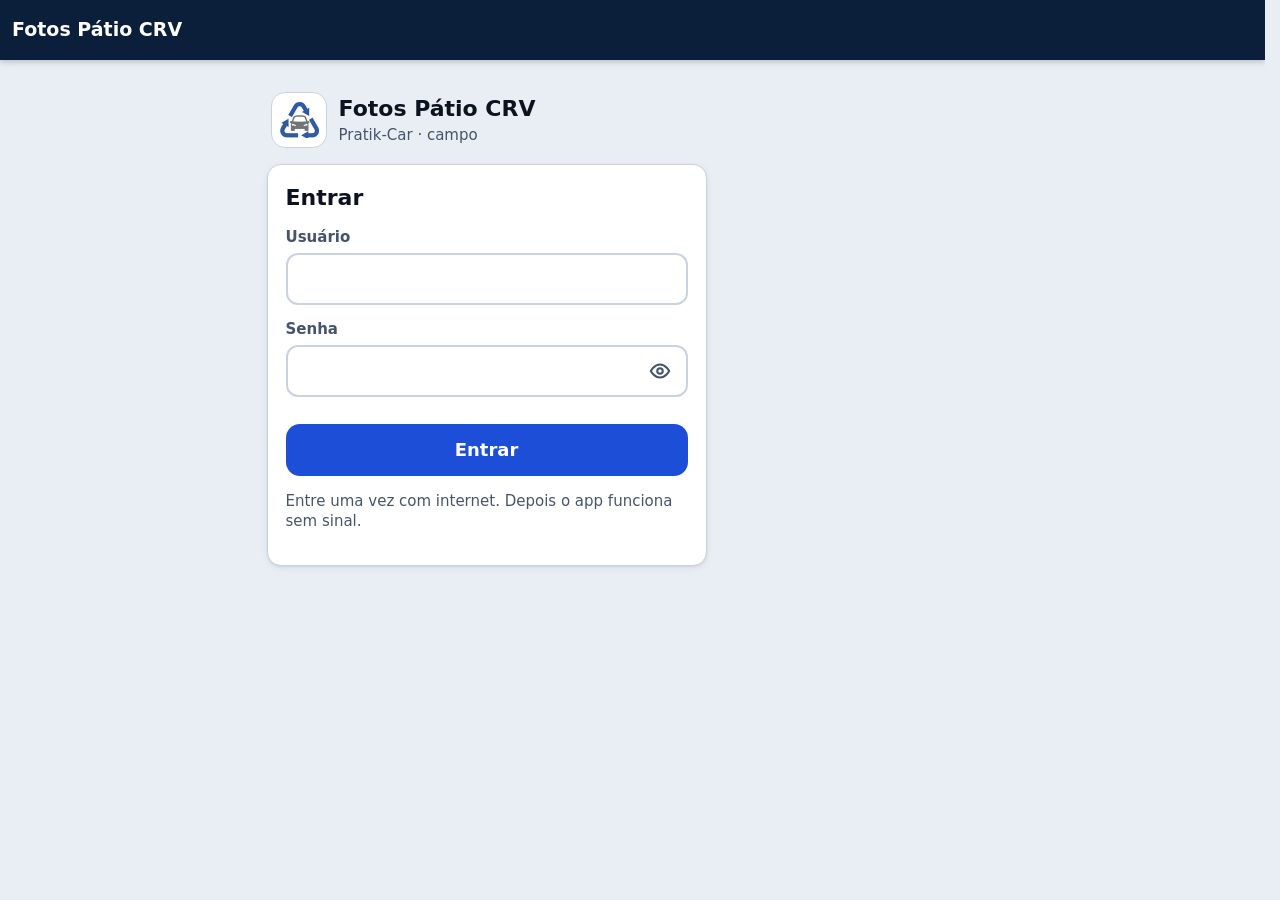
<file: index.html>
<!DOCTYPE html>
<html lang="pt-BR">
<head>
<meta charset="utf-8">
<meta name="viewport" content="width=device-width, initial-scale=1, viewport-fit=cover">
<meta http-equiv="Content-Security-Policy" content="default-src 'self'; script-src 'self'; style-src 'self'; img-src 'self' blob: data:; media-src 'self' blob:; connect-src 'self' https://script.google.com https://script.googleusercontent.com; worker-src 'self'; manifest-src 'self'; base-uri 'none'; form-action 'none'">
<meta name="referrer" content="no-referrer">
<meta name="theme-color" content="#0b1f3a">
<meta name="versao" content="1.1.9">
<title>Fotos Pátio CRV</title>
<link rel="manifest" href="manifest.webmanifest">
<link rel="icon" href="favicon.png">
<link rel="apple-touch-icon" href="apple-touch-icon.png">
<link rel="stylesheet" href="style.css">
</head>
<body>
<header class="topo">
  <button class="voltar oculto" id="btnVoltar" aria-label="Voltar" data-ic="voltar" data-icc="g"></button>
  <h1 id="titulo">Fotos Pátio CRV</h1>
  <button class="icone-btn" id="btnMenu" aria-label="Menu" data-ic="menu" data-icc="g"></button>
  <button class="faixa-sync oculto" id="seloPend" aria-live="polite"></button>
</header>

<main>
  <!-- LOGIN -->
  <section id="telaLogin" class="oculto">
    <div class="marca-login"><img class="marca-logo" src="logo-simbolo.png" alt="Pratik-Car" width="56" height="56"><div><b>Fotos Pátio CRV</b><span>Pratik-Car · campo</span></div></div>
    <div class="cartao login">
      <h2>Entrar</h2>
      <label for="loginUsuario">Usuário</label>
      <input type="text" id="loginUsuario" autocomplete="username" autocapitalize="none">
      <label for="loginSenha">Senha</label>
      <div class="campo-senha"><input type="password" id="loginSenha" autocomplete="current-password"><button type="button" class="ver-senha" id="btnVerSenha" aria-label="Mostrar senha" data-ic="olho"></button></div>
      <div class="erro" id="loginErro"></div>
      <button class="btn" id="btnEntrar">Entrar</button>
      <p class="suave">Entre uma vez com internet. Depois o app funciona sem sinal.</p>
    </div>
  </section>

  <div class="area-campo" id="areaCampo">
  <!-- PÁTIOS -->
  <section id="telaPatios" class="oculto">
    <div class="titulo-secao">Pátios ativos</div>
    <div class="grade" id="listaPatios"></div>
    <div class="linha-atualizado"><p class="suave" id="atualizadoEm"></p><button class="btn pequeno cinza" id="btnAtualizarListas" data-ic="atualizar">Atualizar</button></div>
  </section>

  <!-- CATEGORIAS -->
  <section id="telaCategorias" class="oculto">
    <div id="faixaCat"></div>
    <div class="titulo-secao">O que vai fotografar?</div>
    <div class="grade" id="listaCategorias"></div>
  </section>

  <!-- LISTA DE NROS -->
  <section id="telaLista" class="oculto">
    <div class="busca">
      <div class="campo-busca" data-ic="busca"><input type="search" id="busca" inputmode="numeric" placeholder="Buscar NRO" autocomplete="off" aria-label="Buscar"></div>
      <div class="filtros" id="filtros">
        <button data-filtro="pendentes" class="ativo">Pendentes</button>
        <button data-filtro="feitos">Fotografados</button>
        <button data-filtro="todos">Todos</button>
      </div>
      <div class="nota-bloq oculto" id="notaBloq"></div>
    </div>
    <div id="listaIds"></div>
    <button class="btn cinza" id="btnManual" data-ic="teclado">Digitar NRO fora da lista</button>
  </section>

  <!-- VEÍCULO: dados, fotos tiradas e câmera -->
  <section id="telaVeiculo" class="oculto">
    <div id="veiculoVazio" class="vazio oculto">Toque em um NRO para ver as fotos e fotografar.</div>
    <div id="veiculoConteudo">
      <div class="veiculo-topo" id="veiculoTopo"></div>
      <div id="galeriaAviso" class="suave"></div>
      <div class="titulo-secao oculto" id="tituloLocais">No celular (aguardando envio)</div>
      <div class="galeria" id="galeriaLocais"></div>
      <div class="titulo-secao oculto" id="tituloEnviadas">Enviadas</div>
      <div class="galeria" id="galeriaEnviadas"></div>
      <div class="acao-veiculo">
        <button class="btn oculto" id="btnVoltarLista" data-ic="voltar">Voltar à lista</button>
        <button class="btn" id="btnTirarFotos">Tirar fotos</button>
        <button class="btn cinza oculto" id="btnRefazer" data-ic="resetar">Refazer fotos</button>
        <button class="btn cinza discreto oculto" id="btnDificil">Difícil acesso (sem foto)</button>
      </div>
    </div>
  </section>
  </div>


  <!-- FILA DE ENVIO -->
  <section id="telaFila" class="oculto">
    <div class="cartao">
      <div id="filaResumo"></div>
      <div class="linha-btns"><button class="btn" id="btnEnviarAgora" data-ic="upload">Enviar agora</button></div>
    </div>
    <div id="filaItens"></div>
  </section>
</main>

<!-- CÂMERA -->
<div class="camera oculto" id="camera">
  <video id="video" playsinline muted autoplay></video>
  <div class="cab"><div class="alvo-nro" id="camTitulo"></div><button class="cam-fechar" id="btnCamCancelar" aria-label="Cancelar e fechar a câmera" data-ic="x" data-icc="g"></button></div>
  <div class="passos-cam" id="camPassos"></div>
  <div class="miniaturas" id="miniaturas"></div>
  <div class="controles">
    <button class="lanterna oculto" id="btnLanterna" aria-label="Lanterna" data-ic="lanterna" data-icc="g"></button>
    <button class="obturador" id="btnObturador" aria-label="Tirar foto"></button>
    <button class="btn verde" id="btnCamConfirmar" disabled>Salvar</button>
  </div>
  <input type="file" accept="image/*" capture="environment" id="inputArquivo" class="oculto">
</div>
<div class="flash-tela" id="flashTela"></div>

<script src="config.js"></script>
<script src="sync-core.js"></script>
<script src="icones.js"></script>
<script src="campo.js"></script>
</body>
</html>
</file>
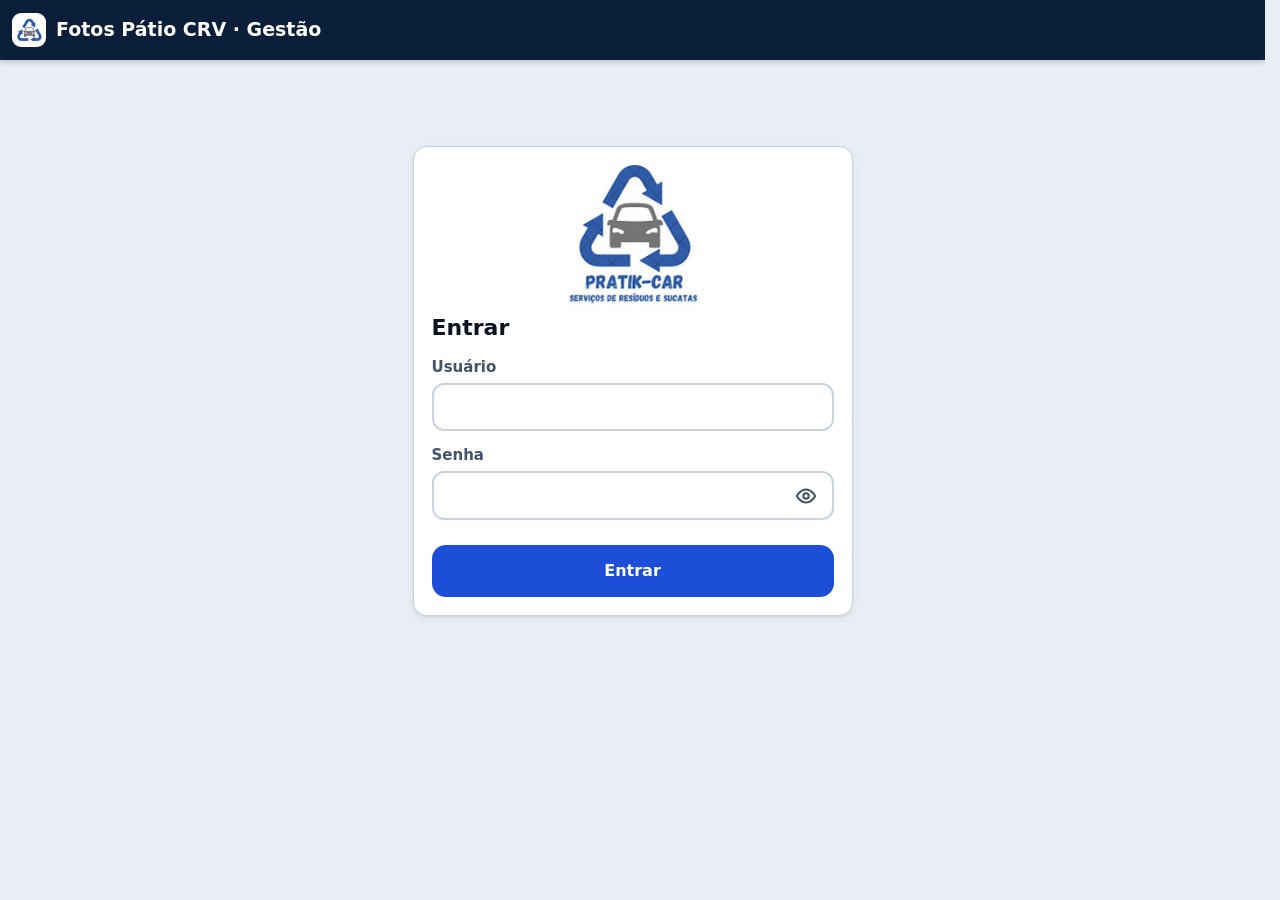
<file: gestor.html>
<!DOCTYPE html>
<html lang="pt-BR">
<head>
<meta charset="utf-8">
<meta name="viewport" content="width=device-width, initial-scale=1">
<meta http-equiv="Content-Security-Policy" content="default-src 'self'; script-src 'self'; style-src 'self'; img-src 'self' blob: data:; connect-src 'self' https://script.google.com https://script.googleusercontent.com; base-uri 'none'; form-action 'none'">
<meta name="referrer" content="no-referrer">
<title>Fotos Pátio CRV — Gestão</title>
<link rel="icon" href="favicon.png">
<link rel="apple-touch-icon" href="apple-touch-icon.png">
<link rel="stylesheet" href="style.css">
</head>
<body class="gestor">
<header class="topo">
  <h1><img class="marca" src="logo-simbolo.png" alt="Pratik-Car" width="34" height="34"><span class="titulo-txt"><span class="so-pc">Fotos Pátio CRV · </span>Gestão</span></h1>
  <span class="selo" id="quem"></span>
  <button class="selo oculto" id="btnSair" data-ic="sair">Sair</button>
</header>
<main>
  <section id="telaLogin" class="oculto">
    <div class="cartao">
      <img class="logo-login" src="logo.png" alt="Pratik-Car — Serviços de resíduos e sucatas" width="140" height="140">
      <h2>Entrar</h2>
      <label for="loginUsuario">Usuário</label>
      <input type="text" id="loginUsuario" autocomplete="username" autocapitalize="none" autofocus>
      <label for="loginSenha">Senha</label>
      <div class="campo-senha gestao"><input type="password" id="loginSenha" autocomplete="current-password"><button type="button" class="ver-senha" data-alvo="loginSenha" aria-label="Mostrar senha" data-ic="olho"></button></div>
      <div class="erro" id="loginErro"></div>
      <button class="btn" id="btnEntrar">Entrar</button>
    </div>
  </section>

  <section id="telaApp" class="oculto">
    <div class="abas">
      <button data-aba="abaLotes" class="ativo" data-ic="pin">Pátios</button>
      <button data-aba="abaNovo" data-ic="mais">Novo pátio</button>
      <button data-aba="abaUsuarios" class="oculto" id="botaoAbaUsuarios" data-ic="usuarios">Usuários</button>
      <button data-aba="abaConta" data-ic="chave">Minha senha</button>
    </div>

    <div id="abaLotes">
      <div id="seletorPatios">
        <div class="col-cab"><span>Escolha o pátio</span><button class="btn pequeno cinza" id="btnRecarregar" data-ic="atualizar">Atualizar</button></div>
        <div id="listaLotes" class="grade-patios"></div>
      </div>
      <div id="painelPatio" class="oculto"></div>
    </div>
    <aside id="gaveta" class="gaveta oculto" aria-label="Detalhes">
      <button class="gaveta-fechar" id="btnFecharGaveta" aria-label="Fechar">×</button>
      <div id="gavetaConteudo"></div>
    </aside>

    <div id="abaNovo" class="oculto">
      <div class="cartao">
        <div class="passos" id="passos"><div class="atual"><span>1</span>Escolher planilha</div><div><span>2</span>Conferir</div><div><span>3</span>Criar e liberar</div></div>
        <div class="arquivo-escolhido oculto" id="arquivoEscolhido"></div>
        <div class="soltar" id="soltar" role="button" tabindex="0" data-ic="planilha"><b>Arraste aqui a planilha de destinação (.xlsx)</b><span>ou clique para escolher o arquivo</span><span class="ajuda-campo">Use a planilha de destinação do DETRAN: colunas NRO, PLACA, MODELO, COR, PORTE e a situação (NÃO DESTINAR).</span></div>
        <input type="file" id="inputXlsx" accept=".xlsx" class="oculto">
        <div class="erro" id="novoErro"></div>
        <div id="previa" class="oculto">
          <div class="resumo-num" id="previaNums"></div>
          <div class="grade">
            <div><label for="novoPatio">Pátio CRV (obrigatório)</label><input type="text" id="novoPatio" maxlength="60"></div>
            <div><label for="novoLote">Número da lista (opcional)</label><input type="text" id="novoLote" maxlength="30"></div>
          </div>
          <div id="verificacao"></div>
          <div id="previaAvisos" class="suave"></div>
          <div class="rolagem"><table id="previaTabela"></table></div>
          <div class="linha-btns"><button class="btn verde" id="btnCriarLote" data-ic="check">Criar pátio e liberar para o campo</button></div>
        </div>
      </div>
    </div>

    <div id="abaUsuarios" class="oculto">
      <div class="cartao">
        <h3 id="uTitulo">Novo usuário</h3>
        <div class="grade">
          <div><label for="uUsuario">Usuário (login)</label><input type="text" id="uUsuario" maxlength="30" autocapitalize="none"></div>
          <div><label for="uNome">Nome</label><input type="text" id="uNome" maxlength="60"></div>
          <div><label for="uPapel">Acesso</label>
            <select id="uPapel">
              <option value="campo">Campo</option>
              <option value="gestor">Gestão</option>
              <option value="admin">Administrador</option>
            </select><div class="ajuda-campo" id="uPapelAjuda">Tira as fotos no pátio (celular).</div></div>
          <div><label for="uSenha">Senha</label><div class="campo-senha gestao"><input type="password" id="uSenha" autocomplete="new-password"><button type="button" class="ver-senha" data-alvo="uSenha" aria-label="Mostrar senha" data-ic="olho"></button></div><div class="ajuda-campo" id="uSenhaAjuda">Mínimo 8 caracteres.</div></div>
          <div class="linha-inteira"><label class="check-linha"><input type="checkbox" id="uAtivo" checked> Usuário ativo (pode entrar no app)</label></div>
        </div>
        <div class="erro" id="uErro"></div>
        <div class="linha-btns"><button class="btn pequeno" id="btnSalvarUsuario" data-ic="check">Salvar usuário</button><button class="btn pequeno cinza" id="btnCancelarEdicao" data-ic="x">Limpar</button></div>
      </div>
      <div class="cartao"><table id="tabelaUsuarios"></table></div>
    </div>

    <div id="abaConta" class="oculto">
      <div class="cartao">
        <label for="sAtual">Senha atual</label><input type="password" id="sAtual" autocomplete="current-password">
        <label for="sNova">Nova senha (mín. 8)</label><input type="password" id="sNova" autocomplete="new-password">
        <div class="erro" id="sErro"></div>
        <div class="linha-btns"><button class="btn pequeno" id="btnTrocarSenha">Trocar senha</button></div>
      </div>
    </div>
  </section>
</main>

<script src="config.js"></script>
<script src="sync-core.js"></script>
<script src="jszip.min.js"></script>
<script src="xlsx-leitor.js"></script>
<script src="icones.js"></script>
<script src="gestor.js"></script>
</body>
</html>
</file>
<file: style.css>
/* Fotos Pátio CRV — v1.1.0
   Tema claro de alto contraste (melhor leitura ao sol), alvos de toque ≥ 48px,
   situação sempre com ícone + cor + texto (nunca só cor). Modo escuro opcional no campo. */
:root {
  --fundo: #e9eef4; --painel: #ffffff; --painel2: #f3f6f9; --borda: #c9d3df; --borda-forte: #8a99ad;
  --texto: #0b1220; --suave: #44546a; --primaria: #1d4ed8; --primaria-escura: #1e3a8a; --primaria-clara: #dbe7ff;
  --verde: #15803d; --verde-claro: #dcfce7; --amarelo: #b45309; --amarelo-claro: #fef3c7;
  --vermelho: #b91c1c; --vermelho-claro: #fee2e2; --cinza-claro: #e2e8f0;
  --raio: 14px; --sombra: 0 1px 2px rgba(15, 23, 42, .08), 0 2px 8px rgba(15, 23, 42, .06);
  --topo: #0b1f3a; --topo-texto: #ffffff; --alvo: 52px;
  /* compatibilidade com nomes antigos */
  --azul: var(--primaria);
}
[data-tema="escuro"] {
  --fundo: #0b1220; --painel: #172033; --painel2: #1f2a40; --borda: #334155; --borda-forte: #64748b;
  --texto: #f1f5f9; --suave: #a7b4c6; --primaria: #60a5fa; --primaria-escura: #93c5fd; --primaria-clara: #1e3a5f;
  --verde: #4ade80; --verde-claro: #12351f; --amarelo: #fbbf24; --amarelo-claro: #3a2a0a;
  --vermelho: #f87171; --vermelho-claro: #3b1416; --cinza-claro: #263248; --topo: #020617;
}
* { box-sizing: border-box; }
html, body { margin: 0; background: var(--fundo); color: var(--texto); font-family: system-ui, -apple-system, "Segoe UI", Roboto, sans-serif; font-size: 17px; line-height: 1.35; }
body { min-height: 100vh; -webkit-tap-highlight-color: transparent; }
button, input, select { font: inherit; color: inherit; }
button { cursor: pointer; }
:focus-visible { outline: 3px solid var(--primaria); outline-offset: 2px; }
.oculto { display: none !important; }
.ic { width: 22px; height: 22px; flex: 0 0 auto; vertical-align: middle; stroke: currentColor; fill: none; stroke-width: 2.2; stroke-linecap: round; stroke-linejoin: round; }
.ic.g { width: 28px; height: 28px; }
.ic.p { width: 18px; height: 18px; }

/* ---------- barra superior ---------- */
.topo { position: sticky; top: 0; z-index: 30; display: flex; align-items: center; gap: 10px; padding: 8px 12px; min-height: 60px; background: var(--topo); color: var(--topo-texto); box-shadow: 0 2px 6px rgba(0, 0, 0, .2); }
.topo h1 { font-size: 19px; margin: 0; flex: 1; white-space: nowrap; overflow: hidden; text-overflow: ellipsis; font-weight: 750; }
.topo .voltar { background: rgba(255, 255, 255, .12); border: 0; color: #fff; width: 48px; height: 48px; border-radius: 12px; display: grid; place-items: center; }
.selo { font-size: 14px; padding: 0 12px; min-height: 40px; border-radius: 999px; background: rgba(255, 255, 255, .14); color: #fff; white-space: nowrap; border: 0; display: inline-flex; align-items: center; gap: 6px; font-weight: 600; }
.topo .icone-btn { width: 48px; height: 48px; border-radius: 12px; border: 0; background: rgba(255, 255, 255, .12); color: #fff; display: grid; place-items: center; }
.sync { min-height: 44px; }
.sync.ok { background: #14532d; color: #dcfce7; }
.sync.pend { background: #fbbf24; color: #1c1300; }
.sync.envio { background: #dbeafe; color: #1e3a8a; }
.sync.off { background: #475569; color: #fff; }
.girar { animation: girar 1s linear infinite; }
@keyframes girar { to { transform: rotate(360deg); } }

main { padding: 14px; max-width: 760px; margin: 0 auto; padding-bottom: 140px; }
.cartao { background: var(--painel); border: 1px solid var(--borda); border-radius: var(--raio); padding: 18px; margin-bottom: 12px; box-shadow: var(--sombra); }
.suave { color: var(--suave); font-size: 15px; }
.titulo-secao { font-size: 14px; color: var(--suave); text-transform: uppercase; letter-spacing: .06em; margin: 20px 4px 10px; font-weight: 700; }
h2 { font-size: 22px; margin: 0 0 6px; }
h3 { font-size: 18px; margin: 0 0 8px; }

/* ---------- botões ---------- */
.btn { display: flex; align-items: center; justify-content: center; gap: 10px; width: 100%; min-height: var(--alvo); border: 0; border-radius: var(--raio); padding: 12px 18px; font-size: 18px; font-weight: 700; background: var(--primaria); color: #fff; text-decoration: none; }
.btn:active { filter: brightness(.92); }
.btn:disabled { opacity: .45; cursor: default; }
.btn.verde { background: var(--verde); color: #fff; }
.btn.cinza { background: var(--painel); color: var(--texto); border: 2px solid var(--borda-forte); }
.btn.vermelho { background: var(--vermelho); color: #fff; }
.btn.contorno-vermelho { background: var(--painel); color: var(--vermelho); border: 2px solid var(--vermelho); }
.btn.pequeno { display: inline-flex; width: auto; min-height: 44px; padding: 8px 14px; font-size: 15px; border-radius: 10px; }
[data-tema="escuro"] .btn.verde { color: #052e16; }
[data-tema="escuro"] .btn { color: #0b1220; }
[data-tema="escuro"] .btn.cinza, [data-tema="escuro"] .btn.contorno-vermelho { color: var(--texto); }
.linha-btns { display: flex; gap: 8px; flex-wrap: wrap; margin-top: 10px; align-items: center; }

/* ---------- formulário ---------- */
label { display: block; font-size: 15px; color: var(--suave); margin: 14px 0 6px; font-weight: 600; }
input[type=text], input[type=password], input[type=search], input[type=number], select {
  width: 100%; min-height: var(--alvo); padding: 12px 14px; border-radius: 12px; border: 2px solid var(--borda); background: var(--painel); color: var(--texto); font-size: 17px; }
input:focus, select:focus { border-color: var(--primaria); outline: none; }
.erro { color: var(--vermelho); margin-top: 10px; min-height: 1em; font-weight: 600; }
.ok { color: var(--verde); font-weight: 600; }
.aviso { color: var(--amarelo); font-weight: 600; }

/* ---------- etiquetas de situação (ícone + cor + texto) ---------- */
.tag { display: inline-flex; align-items: center; gap: 5px; font-size: 13px; font-weight: 700; padding: 4px 10px; border-radius: 99px; background: var(--cinza-claro); color: var(--texto); white-space: nowrap; }
.tag .ic { width: 15px; height: 15px; stroke-width: 2.6; }
.tag.verde { background: var(--verde-claro); color: var(--verde); }
.tag.vermelho { background: var(--vermelho-claro); color: var(--vermelho); }
.tag.amarelo { background: var(--amarelo-claro); color: var(--amarelo); }
.tag.azul { background: var(--primaria-clara); color: var(--primaria-escura); }
[data-tema="escuro"] .tag.azul { color: #bfdbfe; }

/* anel de progresso */
.anel { --p: 0; width: 64px; height: 64px; border-radius: 50%; flex: 0 0 auto; display: grid; place-items: center;
  background: conic-gradient(var(--verde) calc(var(--p) * 1%), var(--cinza-claro) 0); }
.anel > span { width: 48px; height: 48px; border-radius: 50%; background: var(--painel); display: grid; place-items: center; font-size: 14px; font-weight: 800; }
.barra { height: 10px; background: var(--cinza-claro); border-radius: 99px; overflow: hidden; margin-top: 10px; }
.barra > div { height: 100%; background: var(--verde); width: 0; border-radius: 99px; }

/* ---------- placa ---------- */
.placa-vis { display: inline-flex; flex-direction: column; align-items: stretch; border: 2px solid #1f2937; border-radius: 7px; background: #fff; color: #111827; overflow: hidden; min-width: 128px; box-shadow: 0 1px 0 #0003; }
.placa-vis::before { content: ""; height: 7px; background: #1d4ed8; }
.placa-vis b { font-family: ui-monospace, "SFMono-Regular", Menlo, Consolas, monospace; font-size: 22px; letter-spacing: .08em; text-align: center; padding: 2px 10px 3px; }
.placa-vis.peq { min-width: 0; }
.placa-vis.peq b { font-size: 15px; padding: 1px 6px 2px; }
.placa-vis.peq::before { height: 4px; }
.placa-vis.sem b { font-family: inherit; font-size: 14px; letter-spacing: 0; color: #475569; }

/* ---------- campo: pátios e categorias ---------- */
.grade { display: grid; gap: 12px; }
.botao-grande { display: flex; align-items: center; gap: 16px; text-align: left; background: var(--painel); border: 2px solid var(--borda); border-radius: 18px; padding: 16px 18px; color: var(--texto); width: 100%; box-shadow: var(--sombra); min-height: 92px; }
.botao-grande:active, .botao-grande.sel { border-color: var(--primaria); background: var(--primaria-clara); }
.botao-grande .corpo { flex: 1; min-width: 0; }
.botao-grande .nome { font-size: 22px; font-weight: 800; }
.botao-grande .info { color: var(--suave); margin-top: 2px; font-size: 15px; }
.botao-grande .info b { color: var(--texto); }
.botao-grande .seta { color: var(--borda-forte); }
.icone-cat { width: 56px; height: 56px; border-radius: 16px; display: grid; place-items: center; background: var(--primaria-clara); color: var(--primaria); flex: 0 0 auto; }
.icone-cat .ic { width: 32px; height: 32px; }
.faixa-patio { display: flex; align-items: center; gap: 10px; flex-wrap: wrap; background: var(--painel); border: 1px solid var(--borda); border-radius: var(--raio); padding: 8px 8px 8px 14px; box-shadow: var(--sombra); }
.faixa-patio .faixa-nome { font-weight: 800; font-size: 18px; display: inline-flex; align-items: center; gap: 6px; }
.faixa-patio .btn { margin-left: auto; }
#listaCategorias .faixa-patio, #listaPatios .faixa-patio { grid-column: 1 / -1; }
.ajuda { display: flex; gap: 10px; align-items: flex-start; background: var(--primaria-clara); color: var(--primaria-escura); border-radius: 12px; padding: 12px 14px; font-size: 15px; }
[data-tema="escuro"] .ajuda { color: #dbeafe; }

/* ---------- campo: lista de NROs ---------- */
.busca { position: sticky; top: 60px; z-index: 5; background: var(--fundo); padding: 8px 0 10px; }
.campo-busca { position: relative; }
.campo-busca .ic { position: absolute; left: 14px; top: 50%; transform: translateY(-50%); color: var(--suave); pointer-events: none; }
.campo-busca input { padding-left: 46px; }
.filtros { display: flex; gap: 0; margin-top: 10px; background: var(--cinza-claro); border-radius: 14px; padding: 4px; }
.filtros button { flex: 1; min-height: 48px; padding: 6px 4px; border-radius: 11px; border: 0; background: transparent; color: var(--suave); font-weight: 700; font-size: 15px; line-height: 1.15; }
.filtros button b { display: block; font-size: 18px; }
.filtros button.ativo { background: var(--painel); color: var(--primaria); box-shadow: var(--sombra); }
.item { display: flex; align-items: center; gap: 12px; padding: 10px 10px 10px 12px; background: var(--painel); border: 2px solid var(--borda); border-radius: 16px; margin-bottom: 10px; width: 100%; text-align: left; color: var(--texto); box-shadow: var(--sombra); min-height: 76px; }
.item .estado { width: 40px; height: 40px; border-radius: 50%; display: grid; place-items: center; flex: 0 0 auto; background: var(--cinza-claro); color: var(--suave); }
.item .nro { font-size: 26px; font-weight: 850; min-width: 58px; font-variant-numeric: tabular-nums; }
.item .desc { flex: 1; min-width: 0; }
.item .desc .placa { font-weight: 800; letter-spacing: .04em; }
.item .desc .mod { color: var(--suave); font-size: 14px; white-space: nowrap; overflow: hidden; text-overflow: ellipsis; }
.item .desc .st { font-size: 13px; font-weight: 700; margin-top: 2px; }
.item .cam { width: 56px; height: 56px; border-radius: 14px; border: 0; background: var(--primaria); color: #fff; display: grid; place-items: center; flex: 0 0 auto; }
[data-tema="escuro"] .item .cam { color: #0b1220; }
.item .cam.leve { background: var(--primaria-clara); color: var(--primaria); }
.item.sel { border-color: var(--primaria); }
.item.feito .estado { background: var(--verde-claro); color: var(--verde); }
.item.feito .st { color: var(--verde); }
.item.local .estado { background: var(--amarelo-claro); color: var(--amarelo); }
.item.local .st { color: var(--amarelo); }
.item.bloq { background: var(--vermelho-claro); border-color: transparent; box-shadow: none; }
.item.bloq .estado { background: var(--painel); color: var(--vermelho); }
.item.bloq .nro { color: var(--vermelho); text-decoration: line-through; }
.item.bloq .st { color: var(--vermelho); }
.rodape-acao { position: fixed; left: 0; right: 0; bottom: 0; z-index: 20; padding: 10px 14px calc(12px + env(safe-area-inset-bottom)); background: linear-gradient(to top, var(--fundo) 70%, transparent); }
.rodape-acao .btn { max-width: 732px; margin: 0 auto; min-height: 60px; font-size: 19px; box-shadow: 0 4px 14px rgba(29, 78, 216, .35); }
.rodape-acao .btn small { font-weight: 600; opacity: .9; font-size: 15px; }

/* ---------- campo: veículo ---------- */
.veiculo-topo { background: var(--painel); border: 1px solid var(--borda); border-radius: 18px; padding: 16px; margin-bottom: 12px; box-shadow: var(--sombra); display: grid; gap: 8px; }
.veiculo-topo .linha { display: flex; align-items: center; gap: 12px; flex-wrap: wrap; }
.veiculo-topo .nro-grande { font-size: 34px; font-weight: 900; font-variant-numeric: tabular-nums; }
.veiculo-topo .modelo { font-size: 17px; font-weight: 600; }
.acao-veiculo { position: sticky; bottom: 0; padding: 12px 0 calc(12px + env(safe-area-inset-bottom)); background: linear-gradient(to top, var(--fundo) 75%, transparent); margin-top: 12px; display: grid; gap: 10px; }
.acao-veiculo .btn { min-height: 60px; font-size: 19px; }
.galeria { display: grid; grid-template-columns: repeat(2, minmax(0, 1fr)); gap: 10px; }
.foto-cartao { background: var(--painel); border: 1px solid var(--borda); border-radius: 14px; padding: 8px; display: flex; flex-direction: column; gap: 6px; box-shadow: var(--sombra); font-size: 14px; }
.foto-cartao img { width: 100%; aspect-ratio: 4 / 3; object-fit: cover; border-radius: 10px; background: var(--cinza-claro); cursor: zoom-in; display: block; }
.foto-grande { max-width: 96vw; max-height: 90vh; border-radius: 10px; margin: auto; }
.vazio { color: var(--suave); font-size: 16px; text-align: center; padding: 36px 16px; }
.vazio .ic { width: 44px; height: 44px; display: block; margin: 0 auto 10px; color: var(--borda-forte); }

/* ---------- câmera ---------- */
.camera { position: fixed; inset: 0; background: #000; z-index: 50; display: flex; flex-direction: column; color: #fff; }
.camera video { flex: 1; width: 100%; object-fit: cover; min-height: 0; }
.camera .cab { position: absolute; top: 0; left: 0; right: 0; padding: 12px 14px; background: linear-gradient(#000d, #0000); display: flex; justify-content: space-between; align-items: center; gap: 10px; }
.camera .cab .alvo-nro { display: flex; align-items: center; gap: 10px; background: rgba(0, 0, 0, .55); border-radius: 14px; padding: 6px 12px 6px 8px; }
.camera .cab .alvo-nro .n { font-size: 28px; font-weight: 900; }
.camera .cab .alvo-nro .s { font-size: 13px; opacity: .85; }
.camera .cab .selo { min-height: 48px; min-width: 48px; justify-content: center; background: rgba(0, 0, 0, .55); }
.camera .contador { position: absolute; top: 76px; right: 14px; background: #15803d; color: #fff; font-weight: 800; border-radius: 99px; padding: 6px 12px; font-size: 15px; }
.camera .miniaturas { display: flex; gap: 8px; overflow-x: auto; padding: 8px 10px; background: #000; min-height: 86px; }
.camera .miniaturas .mini { position: relative; flex: 0 0 auto; }
.camera .miniaturas img { height: 70px; border-radius: 8px; display: block; }
.camera .miniaturas .x { position: absolute; top: -6px; right: -6px; background: #dc2626; color: #fff; border: 2px solid #000; border-radius: 50%; width: 32px; height: 32px; font-size: 16px; line-height: 1; padding: 0; display: grid; place-items: center; }
.camera .controles { display: grid; grid-template-columns: 1fr auto 1fr; align-items: center; padding: 14px 16px calc(18px + env(safe-area-inset-bottom)); background: #000; gap: 14px; }
.camera .controles .btn { min-height: 56px; font-size: 16px; padding: 8px 10px; }
.camera .controles .btn.cinza { background: #1f2937; color: #fff; border: 0; }
.obturador { width: 84px; height: 84px; border-radius: 50%; border: 6px solid #fff; background: #ffffff33; flex: 0 0 auto; }
.obturador:active { background: #fff; }
.flash-tela { position: fixed; inset: 0; background: #fff; opacity: 0; pointer-events: none; z-index: 60; transition: opacity .15s; }
.flash-tela.on { opacity: .6; transition: none; }

/* ---------- modal e aviso ---------- */
.modal-fundo { position: fixed; inset: 0; background: rgba(2, 6, 23, .6); z-index: 70; display: flex; align-items: flex-end; justify-content: center; }
.modal { background: var(--painel); color: var(--texto); width: 100%; max-width: 560px; border-radius: 20px 20px 0 0; padding: 22px 18px calc(20px + env(safe-area-inset-bottom)); max-height: 90vh; overflow-y: auto; }
.modal h2 { margin: 0 0 10px; font-size: 21px; }
.modal .btn { margin-top: 10px; }
@media (min-width: 700px) { .modal-fundo { align-items: center; } .modal { border-radius: 20px; } }
.toast { position: fixed; left: 50%; bottom: 100px; transform: translateX(-50%); background: #0b1220; color: #fff; padding: 14px 18px; border-radius: 14px; z-index: 80; max-width: 92vw; text-align: center; font-weight: 600; box-shadow: 0 8px 24px rgba(0, 0, 0, .3); }

/* ---------- fila ---------- */
#filaItens .cartao { padding: 12px 14px; }

/* ---------- tela larga do campo (tablet/deitado) ---------- */
.campo-largo main { max-width: 1500px; padding-bottom: 30px; }
.campo-largo .area-campo { display: grid; grid-template-columns: 300px minmax(340px, 1fr) minmax(340px, 1.2fr); gap: 14px; align-items: start; }
.campo-largo .area-campo > section { min-width: 0; }
.campo-largo #telaPatios { grid-column: 1; grid-row: 1; }
.campo-largo #telaCategorias { grid-column: 1; grid-row: 2; }
.campo-largo #telaLista { grid-column: 2; grid-row: 1 / span 2; }
.campo-largo #telaVeiculo { grid-column: 3; grid-row: 1 / span 2; }
.campo-largo #telaLista, .campo-largo #telaVeiculo { position: sticky; top: 72px; max-height: calc(100vh - 86px); overflow-y: auto; background: var(--painel2); border: 1px solid var(--borda); border-radius: var(--raio); padding: 12px; }
.campo-largo #telaLista .busca { top: -12px; background: var(--painel2); }
.campo-largo .botao-grande { min-height: 76px; padding: 12px 14px; }
.campo-largo .botao-grande .nome { font-size: 19px; }
.campo-largo .acao-veiculo { background: linear-gradient(to top, var(--painel2) 75%, transparent); }
.campo-largo .rodape-acao { display: none; }

/* ================= GESTÃO ================= */
.gestor { font-size: 15px; --alvo: 44px; }
.gestor main { max-width: 1440px; padding-bottom: 60px; }
.gestor .btn { font-size: 16px; }
.gestor .topo h1 { display: flex; align-items: center; gap: 10px; }
.gestor .topo .marca { width: 34px; height: 34px; border-radius: 9px; background: #1d4ed8; display: grid; place-items: center; }
.abas { display: flex; gap: 4px; margin-bottom: 16px; flex-wrap: wrap; background: var(--cinza-claro); padding: 4px; border-radius: 14px; width: fit-content; max-width: 100%; }
.abas button { min-height: 44px; padding: 8px 16px; border-radius: 10px; border: 0; background: transparent; color: var(--suave); font-weight: 700; display: inline-flex; align-items: center; gap: 8px; }
.abas button.ativo { background: var(--painel); color: var(--primaria); box-shadow: var(--sombra); }
.col-cab { display: flex; align-items: center; justify-content: space-between; gap: 10px; margin-bottom: 12px; }
.col-cab span { font-size: 22px; font-weight: 800; }
.col-sub { grid-column: 1 / -1; font-size: 13px; color: var(--suave); text-transform: uppercase; letter-spacing: .06em; margin: 14px 2px 0; font-weight: 700; }
.grade-patios { display: grid; grid-template-columns: repeat(auto-fill, minmax(300px, 1fr)); gap: 14px; }
.patio-item { display: flex; gap: 14px; align-items: center; text-align: left; width: 100%; background: var(--painel); border: 2px solid var(--borda); border-radius: 16px; padding: 16px; color: var(--texto); box-shadow: var(--sombra); }
.patio-item:hover { border-color: var(--primaria); }
.patio-item.sel { border-color: var(--primaria); }
.patio-item .corpo { flex: 1; min-width: 0; display: grid; gap: 4px; }
.patio-item .nome { font-weight: 800; font-size: 19px; }
.patio-item .info { color: var(--suave); font-size: 14px; }
.patio-item.encerrado { opacity: .8; background: var(--painel2); }
.faixa-patio .meta { color: var(--suave); font-size: 14px; }
.acoes-patio { display: flex; gap: 8px; flex-wrap: wrap; margin: 14px 0 4px; }
.acoes-patio .btn.pequeno .ic { width: 18px; height: 18px; }
.status-patio { min-height: 1.2em; margin: 6px 2px; }
.kpis { display: grid; grid-template-columns: repeat(auto-fit, minmax(170px, 1fr)); gap: 12px; margin: 12px 0 14px; }
.kpi { display: grid; grid-template-columns: auto 1fr; grid-template-rows: auto auto; column-gap: 12px; align-items: center; text-align: left; background: var(--painel); border: 2px solid var(--borda); border-radius: 16px; padding: 14px; color: var(--texto); box-shadow: var(--sombra); min-height: 84px; }
.kpi .kpi-ic { grid-row: 1 / span 2; width: 46px; height: 46px; border-radius: 12px; display: grid; place-items: center; background: var(--cinza-claro); color: var(--suave); }
.kpi .kpi-rot { font-size: 13px; color: var(--suave); font-weight: 700; text-transform: uppercase; letter-spacing: .04em; }
.kpi .kpi-num { font-size: 30px; font-weight: 850; line-height: 1.05; font-variant-numeric: tabular-nums; }
.kpi .kpi-num small { font-size: 14px; color: var(--suave); font-weight: 600; }
.kpi.verde .kpi-ic { background: var(--verde-claro); color: var(--verde); }
.kpi.vermelho .kpi-ic { background: var(--vermelho-claro); color: var(--vermelho); }
.kpi.amarelo .kpi-ic { background: var(--amarelo-claro); color: var(--amarelo); }
.kpi.azul .kpi-ic { background: var(--primaria-clara); color: var(--primaria); }
.kpi:hover { border-color: var(--borda-forte); }
.kpi.ativo { border-color: var(--primaria); box-shadow: 0 0 0 3px var(--primaria-clara), var(--sombra); }
.progresso-patio { background: var(--painel); border: 1px solid var(--borda); border-radius: 16px; padding: 14px 16px; box-shadow: var(--sombra); display: grid; gap: 6px; }
.progresso-patio .linha { display: flex; justify-content: space-between; align-items: baseline; gap: 10px; flex-wrap: wrap; }
.progresso-patio b { font-size: 18px; }
.barra-tabela { display: flex; gap: 10px; align-items: center; flex-wrap: wrap; margin-bottom: 10px; }
.barra-tabela .campo-busca { flex: 1; min-width: 240px; }
.barra-tabela .contagem { color: var(--suave); font-weight: 600; }
.tabela-wrap { background: var(--painel); border: 1px solid var(--borda); border-radius: 16px; overflow: auto; box-shadow: var(--sombra); max-height: calc(100vh - 170px); }
table { width: 100%; border-collapse: collapse; font-size: 15px; }
th, td { text-align: left; padding: 10px 12px; border-bottom: 1px solid var(--borda); }
th { color: var(--suave); font-weight: 700; font-size: 12px; text-transform: uppercase; letter-spacing: .05em; background: var(--painel2); position: sticky; top: 0; z-index: 1; }
th button { all: unset; cursor: pointer; display: inline-flex; align-items: center; gap: 4px; min-height: 28px; }
th button:focus-visible { outline: 3px solid var(--primaria); }
.tabela-veiculos tr[data-nro] { cursor: pointer; }
.tabela-veiculos tr[data-nro]:hover td { background: var(--painel2); }
.tabela-veiculos tr.sel td { background: var(--primaria-clara); }
.tabela-veiculos tr.sel td:first-child { box-shadow: inset 4px 0 0 var(--primaria); }
.tabela-veiculos .td-nro { font-weight: 850; font-size: 17px; font-variant-numeric: tabular-nums; }
.tabela-veiculos .td-fotos { display: inline-flex; align-items: center; gap: 5px; font-weight: 700; }
.tabela-veiculos td.vazio { text-align: center; }
body.com-gaveta main { transition: padding .15s; }
@media (min-width: 1200px) { body.com-gaveta main { padding-right: 480px; } }
.gaveta { position: fixed; top: 60px; right: 0; bottom: 0; width: 460px; max-width: 100vw; background: var(--fundo); border-left: 1px solid var(--borda); box-shadow: -14px 0 30px rgba(15, 23, 42, .18); padding: 18px 18px 30px; overflow-y: auto; z-index: 25; }
.gaveta-fechar { position: absolute; top: 12px; right: 12px; width: 44px; height: 44px; border-radius: 12px; border: 2px solid var(--borda); background: var(--painel); color: var(--texto); font-size: 24px; display: grid; place-items: center; }
.veiculo-cab { padding-right: 52px; display: grid; gap: 8px; margin-bottom: 12px; }
.veiculo-cab h2 { display: flex; align-items: center; gap: 10px; flex-wrap: wrap; font-size: 26px; margin: 0; }
.foto-visor { width: 100%; aspect-ratio: 4 / 3; object-fit: cover; border-radius: 14px; background: var(--cinza-claro); cursor: zoom-in; display: block; margin-bottom: 6px; border: 1px solid var(--borda); }
.tira-fotos { display: flex; gap: 8px; overflow-x: auto; margin: 8px 0; padding-bottom: 4px; }
.tira-fotos img { width: 88px; height: 66px; object-fit: cover; border-radius: 10px; border: 3px solid transparent; background: var(--cinza-claro); flex: 0 0 auto; cursor: pointer; }
.tira-fotos img.sel { border-color: var(--primaria); }
.grupo-acoes { background: var(--painel); border: 1px solid var(--borda); border-radius: 14px; padding: 12px; margin-top: 12px; box-shadow: var(--sombra); }
.grupo-acoes h4 { margin: 0 0 8px; font-size: 13px; text-transform: uppercase; letter-spacing: .05em; color: var(--suave); }
.area-acao { margin-top: 10px; }
.painel-baixar { background: var(--painel); border: 1px solid var(--borda); border-radius: 16px; padding: 16px; box-shadow: var(--sombra); }
.painel-baixar h3 { margin: 0 0 6px; display: flex; align-items: center; gap: 8px; }
.painel-baixar .opcao { display: flex; align-items: center; gap: 10px; color: var(--texto); font-size: 16px; margin: 8px 0; padding: 10px 12px; border: 2px solid var(--borda); border-radius: 12px; cursor: pointer; font-weight: 600; }
.painel-baixar .opcao:has(input:checked) { border-color: var(--primaria); background: var(--primaria-clara); }
.painel-baixar .opcao input { width: 20px; height: 20px; }
.painel-baixar .sel-data { margin: 0 0 6px 0; }
.painel-baixar .aviso { margin: 12px 0; min-height: 1em; }
.painel-perigo { border: 2px solid var(--vermelho); }
.painel-perigo h3 { color: var(--vermelho); }
.soltar { border: 3px dashed var(--borda-forte); border-radius: 18px; padding: 38px 20px; text-align: center; color: var(--suave); cursor: pointer; background: var(--painel2); font-size: 17px; display: grid; gap: 8px; place-items: center; }
.soltar .ic { width: 44px; height: 44px; color: var(--primaria); }
.soltar.sobre { border-color: var(--primaria); background: var(--primaria-clara); color: var(--texto); }
.passos { display: flex; gap: 8px; margin-bottom: 14px; flex-wrap: wrap; }
.passos div { display: flex; align-items: center; gap: 8px; padding: 8px 14px 8px 8px; border-radius: 99px; background: var(--cinza-claro); color: var(--suave); font-weight: 700; }
.passos div span { width: 28px; height: 28px; border-radius: 50%; background: var(--painel); display: grid; place-items: center; font-size: 14px; }
.passos div.feito { background: var(--verde-claro); color: var(--verde); }
.passos div.atual { background: var(--primaria); color: #fff; }
.passos div.atual span { color: var(--primaria); }
.resumo-num { display: flex; gap: 10px; flex-wrap: wrap; margin: 12px 0; }
.resumo-num div { background: var(--painel2); border: 1px solid var(--borda); border-radius: 12px; padding: 10px 14px; min-width: 120px; }
.resumo-num b { display: block; font-size: 24px; }
.rolagem { overflow-x: auto; max-height: 55vh; overflow-y: auto; border: 1px solid var(--borda); border-radius: 12px; margin-top: 12px; }
.verif { margin-bottom: 10px; }
.verif h3 { margin: 0 0 10px; }
.verif .aviso, .verif .erro { margin: 4px 0; }
.gestor .grade { grid-template-columns: repeat(auto-fit, minmax(240px, 1fr)); }
.papel { font-weight: 700; }
@media (max-width: 480px) {
  .topo h1 { font-size: 18px; }
  .gestor .topo #quem { display: none; }
}

/* ===== rodada 2 de revisão ===== */
.marca-login { display: flex; align-items: center; gap: 12px; margin: 18px 4px 16px; }
.marca-login .marca-ic { width: 52px; height: 52px; border-radius: 14px; background: var(--primaria); color: #fff; display: grid; place-items: center; }
.marca-login b { display: block; font-size: 22px; }
.marca-login span { color: var(--suave); font-size: 15px; }
.cartao.login { max-width: 440px; }
.campo-senha { position: relative; }
.campo-senha input { padding-right: 58px; }
.ver-senha { position: absolute; right: 4px; top: 50%; transform: translateY(-50%); width: 48px; height: 48px; border: 0; background: transparent; color: var(--suave); display: grid; place-items: center; border-radius: 10px; }
.progresso { margin-top: 6px; }
.progresso-txt { font-size: 15px; color: var(--suave); }
.progresso-txt b { color: var(--texto); font-size: 17px; }
.progresso .barra { margin-top: 6px; height: 8px; }
.botao-grande .icone-cat { width: 52px; height: 52px; }
.nota-bloq { margin-top: 8px; font-size: 14px; color: var(--suave); display: flex; gap: 6px; align-items: center; }
.item .desc .mod { white-space: normal; display: -webkit-box; -webkit-line-clamp: 2; -webkit-box-orient: vertical; overflow: hidden; }
.item.bloq .nro { text-decoration: none; }
.btn.mais-fotos { justify-self: start; }
.veiculo-topo .tag { font-size: 15px; padding: 6px 12px; }
.veiculo-topo .tag .ic { width: 18px; height: 18px; }
/* câmera: faixa do NRO larga e sólida (legível ao sol) */
.camera .cab { background: #0b1f3a; padding: 10px 12px; position: static; }
.camera .cab .alvo-nro { background: transparent; padding: 0; flex: 1; min-width: 0; }
.camera .cab .alvo-nro .n { font-size: 44px; line-height: 1; }
.camera .cab .alvo-nro > div > div:first-child { font-size: 22px; font-weight: 800; letter-spacing: .05em; }
.camera .cab .alvo-nro .s { white-space: nowrap; overflow: hidden; text-overflow: ellipsis; max-width: 60vw; }
.camera .passos-cam { display: flex; gap: 8px; padding: 8px 12px; background: #0b1f3a; border-top: 1px solid #ffffff22; }
.camera .passos-cam div { flex: 1; display: flex; align-items: center; gap: 6px; font-size: 14px; font-weight: 700; padding: 6px 10px; border-radius: 10px; background: #ffffff1a; }
.camera .passos-cam div.feito { background: #15803d; color: #fff; }
.camera .miniaturas .x { width: 44px; height: 44px; top: -10px; right: -10px; font-size: 20px; }
.camera .miniaturas { padding-top: 14px; min-height: 96px; }
.obturador { background: #fff; box-shadow: inset 0 0 0 5px #000; }
.obturador:active { background: #cbd5e1; }
.toast { bottom: 120px; }
#btnEnviarAgora { width: 100%; }
/* tablet */
.campo-largo .area-campo { grid-template-columns: 330px minmax(340px, 1fr) minmax(360px, 1.2fr); }
.campo-largo .acao-veiculo { position: static; background: none; }
.campo-largo .desc-cat { display: none; }
/* gestão */
.selo:empty { display: none; }
.gestor #telaLogin .cartao { max-width: 440px; margin: 8vh auto 0; }
.gestor .topo h1 { min-width: 0; }
.gestor .topo h1 .titulo-txt { overflow: hidden; text-overflow: ellipsis; white-space: nowrap; }
.gestor .topo .marca { flex: 0 0 auto; }
.kpi { grid-template-columns: auto minmax(0, 1fr); }
.kpi .kpi-rot { font-size: 12px; }
body.com-gaveta .kpi .kpi-ic { display: none; }
body.com-gaveta .kpi { grid-template-columns: minmax(0, 1fr); }
.rotulo-filtro { font-size: 13px; font-weight: 700; color: var(--suave); text-transform: uppercase; letter-spacing: .05em; margin: 12px 2px -4px; }
.mostrando { display: inline-flex; align-items: center; gap: 6px; }
.menu-mais { position: relative; }
.menu-mais summary { list-style: none; }
.menu-mais summary::-webkit-details-marker { display: none; }
.menu-mais .itens { position: absolute; z-index: 15; top: calc(100% + 6px); left: 0; min-width: 240px; background: var(--painel); border: 1px solid var(--borda); border-radius: 14px; box-shadow: 0 10px 30px rgba(15, 23, 42, .2); padding: 6px; display: grid; gap: 4px; }
.menu-mais .itens button { justify-content: flex-start; width: 100%; border: 0; background: transparent; min-height: 44px; }
.menu-mais .itens button:hover { background: var(--painel2); }
.menu-mais .itens button.perigo { color: var(--vermelho); }
.filtro-cat { width: auto; min-width: 170px; }
th button .ic { width: 14px; height: 14px; opacity: .5; }
th[aria-sort] button .ic { display: none; }
.td-seta { width: 36px; color: var(--borda-forte); }
.gaveta { padding-top: 66px; }
.gaveta .nav-gaveta { position: absolute; top: 12px; left: 18px; display: flex; gap: 8px; }
.gaveta .nav-gaveta .btn { min-height: 44px; }
.veiculo-cab h2 { font-size: 30px; }
.foto-visor { max-height: 36vh; }
.grupo-acoes .perigo-dir { margin-left: auto; }
.arquivo-escolhido { display: flex; align-items: center; gap: 10px; padding: 12px 14px; border: 2px solid var(--verde); background: var(--verde-claro); border-radius: 14px; font-weight: 700; flex-wrap: wrap; }
.arquivo-escolhido .btn { margin-left: auto; }
details.colunas summary { cursor: pointer; font-weight: 700; padding: 8px 0; min-height: 44px; display: flex; align-items: center; gap: 6px; }
.gestor input[type=checkbox] { width: 22px; height: 22px; vertical-align: middle; margin-right: 8px; }
.check-linha { display: flex; align-items: center; min-height: 44px; color: var(--texto); font-weight: 700; cursor: pointer; }
.ajuda-campo { font-size: 13px; color: var(--suave); margin-top: 4px; }
@media (max-width: 700px) {
  .abas { flex-wrap: nowrap; overflow-x: auto; width: 100%; }
  .abas button { flex: 0 0 auto; }
  .gestor .topo h1 .titulo-txt { font-size: 16px; }
}
.check-linha.alinhar { margin-top: 38px; }
.camera .cab { order: -2; } .camera .passos-cam { order: -1; }
.linha-verif { display: flex; gap: 8px; align-items: flex-start; margin: 6px 0; }
.verif h3 { display: flex; align-items: center; gap: 8px; }
.menu-mais .itens .btn { color: var(--texto); }
.menu-mais .itens .btn.perigo { color: var(--vermelho); }

/* ===== rodada 3 ===== */
.topo { flex-wrap: wrap; row-gap: 0; }
.faixa-sync { order: 10; flex: 0 0 calc(100% + 24px); margin: 8px -12px -8px; min-height: 44px; border: 0; display: flex; align-items: center; gap: 8px; padding: 0 16px; font-size: 15px; font-weight: 700; text-align: left; }
.faixa-sync.ok { background: #dcfce7; color: #14532d; }
.faixa-sync.pend { background: #fbbf24; color: #1c1300; }
.faixa-sync.envio { background: #dbeafe; color: #1e3a8a; }
.faixa-sync.off { background: #e2e8f0; color: #1e293b; }
[data-tema="escuro"] .faixa-sync.ok { background: #12351f; color: #bbf7d0; }
[data-tema="escuro"] .faixa-sync.off { background: #263248; color: #e2e8f0; }
.busca { top: 104px; }
main { padding-bottom: calc(180px + env(safe-area-inset-bottom)); }
.campo-largo #telaLista, .campo-largo #telaVeiculo { top: 116px; max-height: calc(100vh - 130px); }
.campo-largo .area-campo { grid-template-rows: auto 1fr; }
.campo-largo .acao-veiculo { position: sticky; bottom: -12px; background: var(--painel2); padding: 10px 0 12px; }
.foto-cartao .btn { min-height: 48px; }
/* câmera */
.cam-fechar { width: 52px; height: 52px; border-radius: 14px; border: 0; background: #ffffff22; color: #fff; display: grid; place-items: center; flex: 0 0 auto; }
.lanterna { width: 56px; height: 56px; border-radius: 50%; border: 0; background: #1f2937; color: #fff; display: grid; place-items: center; justify-self: start; }
.camera .miniaturas { gap: 16px; padding: 12px; }
.camera .miniaturas .x { top: 4px; right: 4px; width: 48px; height: 48px; border-radius: 12px; background: rgba(185, 28, 28, .92); border: 0; }
.camera .miniaturas img { height: 80px; }
.camera .controles .btn.verde { grid-column: 3; }
.toast { width: min(92vw, 520px); bottom: 110px; }
/* gestão */
.gestor .topo { flex-wrap: nowrap; }
.kpi.ativo { background: var(--primaria-clara); }
.kpi.ativo .kpi-rot::after { content: " · filtrando"; color: var(--primaria); }
body.com-gaveta .kpi .kpi-ic { display: grid; width: 34px; height: 34px; }
body.com-gaveta .kpi { grid-template-columns: auto minmax(0, 1fr); padding: 10px; }
body.com-gaveta .kpi .kpi-num { font-size: 24px; }
.gestor input[type=search], .gestor input[type=text], .gestor input[type=password], .gestor select { font-size: 15px; min-height: 46px; }
.gestor select { padding: 8px 12px; }
.nav-gaveta { position: sticky !important; top: -66px; left: auto !important; margin: -54px -18px 12px; padding: 10px 18px; background: var(--fundo); z-index: 3; display: flex; gap: 8px; border-bottom: 1px solid var(--borda); }
.gaveta-fechar { position: fixed; top: 72px; right: 14px; z-index: 30; }
.menu-mais .itens .btn:disabled { opacity: .55; }
.painel-baixar select:disabled { opacity: .45; }
.criar-fixo { position: sticky; bottom: 0; background: linear-gradient(to top, var(--painel) 80%, transparent); padding: 12px 0 4px; }
.passos div.feito span { background: var(--verde); color: #fff; }
.campo-senha.gestao input { padding-right: 58px; }
.linha-salva td { background: var(--verde-claro) !important; transition: background 1s; }
@media (max-width: 700px) {
  .abas { display: grid; grid-template-columns: 1fr 1fr; width: 100%; overflow: visible; }
  .abas button { justify-content: center; }
}
.gaveta { padding-top: 0; }
.nav-gaveta { position: sticky !important; top: 0; left: auto !important; margin: 0 -18px 12px; padding: 12px 76px 12px 18px; background: var(--fundo); z-index: 3; border-bottom: 1px solid var(--borda); }
.veiculo-cab { padding-right: 0; }
.toast { top: 118px; bottom: auto; }
.gestor .toast { top: 76px; }
.placa-vis b { white-space: nowrap; }
.tabela-veiculos td { white-space: nowrap; }
.tabela-veiculos td:nth-child(3) { white-space: normal; min-width: 160px; }

/* ===== rodada 4 ===== */
:root { --trilho: #c4cfdc; }
[data-tema="escuro"] { --trilho: #3b4a63; }
.barra { background: var(--trilho); }
.faixa-sync.aviso { background: #0b1220; color: #fff; }
[data-tema="escuro"] .faixa-sync.aviso { background: #f1f5f9; color: #0b1220; }
.nota-bloq { color: var(--vermelho); font-weight: 600; }
.lanterna.oculto { display: grid !important; visibility: hidden; }
.camera .controles { grid-template-columns: 1fr auto 1fr; }
.camera .controles .obturador { grid-column: 2; justify-self: center; }
.camera .miniaturas .mini { width: 128px; }
.camera .miniaturas img { width: 128px; height: 96px; object-fit: cover; }
.camera .miniaturas .x { width: 48px; height: 48px; top: 0; right: 0; background: transparent; display: grid; place-items: center; }
.camera .miniaturas .x::before { content: ""; position: absolute; width: 30px; height: 30px; border-radius: 50%; background: #b91c1c; top: 6px; right: 6px; }
.camera .miniaturas .x .ic { position: relative; width: 18px; height: 18px; margin: 0 0 0 0; transform: translate(5px, -5px); }
.camera .miniaturas .leg { position: absolute; left: 6px; bottom: 6px; background: rgba(0, 0, 0, .7); color: #fff; font-size: 12px; font-weight: 700; padding: 2px 6px; border-radius: 6px; }
.campo-largo .acao-veiculo { position: static; padding-bottom: 4px; }
.kpi.ativo .kpi-rot::after { content: none; }
.kpi .kpi-rot { font-size: 13px; color: var(--suave); }
.chip-filtro { min-height: 34px !important; padding: 4px 10px !important; font-size: 13px !important; background: var(--primaria-clara) !important; color: var(--primaria-escura) !important; border: 0 !important; margin-left: 6px; }
.chip-filtro .ic { width: 14px; height: 14px; }
.contagem { display: inline-flex; align-items: center; flex-wrap: wrap; }
.nav-gaveta { flex-wrap: wrap; align-items: center; box-shadow: 0 6px 10px -8px rgba(15, 23, 42, .4); }
.nav-resumo { display: flex; align-items: center; gap: 8px; margin-left: auto; font-size: 17px; }
.mini-fig { margin: 0; display: grid; gap: 2px; justify-items: center; }
.mini-fig figcaption { font-size: 12px; color: var(--suave); font-weight: 700; }
.linha-salva td { background: transparent !important; }
.linha-salva td:first-child { box-shadow: inset 4px 0 0 var(--verde); }
.painel-baixar .opcao { flex-wrap: wrap; }
.painel-baixar .opcao .sel-data { flex: 1 1 100%; margin: 6px 0 0 30px; width: calc(100% - 30px); }
@media (max-width: 700px) {
  .abas { display: flex; flex-wrap: nowrap; overflow-x: auto; -webkit-mask-image: linear-gradient(to right, #000 85%, transparent); mask-image: linear-gradient(to right, #000 85%, transparent); }
  .abas button { flex: 0 0 auto; }
  .gestor .topo #quem { display: inline-flex; font-size: 12px; padding: 0 8px; }
  .gestor .topo h1 .titulo-txt { display: none; }
  .kpi:last-child:nth-child(odd) { grid-column: 1 / -1; }
}
@media (max-width: 600px) {
  .tabela-veiculos tr:first-child { display: none; }
  .tabela-veiculos tr[data-nro] { display: grid; grid-template-columns: auto 1fr auto; gap: 4px 10px; padding: 10px 12px; border-bottom: 1px solid var(--borda); align-items: center; }
  .tabela-veiculos tr[data-nro] td { border: 0; padding: 0; white-space: normal; min-width: 0; }
  .tabela-veiculos tr[data-nro] td:nth-child(3) { grid-column: 1 / -1; grid-row: 2; color: var(--suave); }
  .tabela-veiculos tr[data-nro] td:nth-child(4), .tabela-veiculos tr[data-nro] td.td-seta { display: none; }
  .tabela-veiculos tr[data-nro] td:nth-child(5) { grid-row: 3; grid-column: 1; }
  .tabela-veiculos tr[data-nro] td:nth-child(6) { grid-row: 3; grid-column: 2 / -1; }
}
.camera .miniaturas .x .ic { position: absolute; top: 12px; right: 12px; transform: none; }
.nav-gaveta { box-shadow: 0 -30px 0 0 var(--fundo), 0 6px 10px -8px rgba(15, 23, 42, .4); }
.camera .controles { grid-template-columns: 1fr auto 1.45fr; }
.camera .controles .btn.verde { font-size: 16px; white-space: nowrap; padding: 8px 6px; }

/* ===== rodada 5 ===== */
.placa-vis::before { background: #94a3b8; }
.placa-vis.mercosul::before { background: #1d4ed8; }
.faixa-sync.com-aviso { font-weight: 800; }
.nota-bloq { color: var(--suave); }
.item:not(.feito):not(.local):not(.bloq) .estado { display: none; }
.item .nro { min-width: 52px; }
@media (max-width: 899px) {
  #telaVeiculo .acao-veiculo { position: fixed; left: 0; right: 0; bottom: 0; z-index: 20; margin: 0; padding: 10px 14px calc(12px + env(safe-area-inset-bottom)); background: linear-gradient(to top, var(--fundo) 80%, transparent); }
  #telaVeiculo .acao-veiculo .btn { max-width: 732px; margin: 0 auto; width: 100%; }
  #telaVeiculo { padding-bottom: 150px; }
}
.camera .controles { grid-template-columns: 1fr auto 1fr; }
.camera .controles .btn.verde { padding: 8px 4px; font-size: 16px; }
#filaItens .item .tag { margin-top: 6px; }
.campo-largo { font-size: 17px; }
.campo-largo .item .desc .mod, .campo-largo .item .desc .st, .campo-largo .progresso-txt, .campo-largo .botao-grande .info { font-size: 15px; }
.campo-largo .item .desc .placa { font-size: 17px; }
.campo-largo #telaVeiculo .acao-veiculo { position: sticky; bottom: -12px; background: var(--painel2); padding: 10px 0 12px; box-shadow: 0 -8px 12px -10px rgba(15, 23, 42, .4); }
.progresso-txt { white-space: nowrap; overflow: hidden; text-overflow: ellipsis; }
/* gestão */
.gestor .topo #quem { background: transparent; padding: 0 6px; font-weight: 600; opacity: .9; }
.menu-mais .itens { min-width: 290px; }
.menu-mais .itens .btn { justify-content: flex-start; text-align: left; flex-wrap: wrap; }
.menu-mais .itens .btn:disabled { opacity: 1; color: var(--suave) !important; cursor: not-allowed; }
.menu-mais .itens .btn .dica { flex-basis: 100%; padding-left: 28px; font-size: 12px; font-weight: 600; color: var(--suave); }
.gaveta-fechar { top: 84px; }
#gavetaConteudo:not([data-painel=veiculo]) { padding-top: 70px; }
.mini-fig figcaption { font-size: 13px; color: var(--texto); }
.gaveta .suave { font-size: 14px; color: var(--suave); }
#verificacao { margin-top: 16px; }
details.colunas summary { color: var(--primaria); text-decoration: underline; text-underline-offset: 3px; }
.linha-inteira { grid-column: 1 / -1; }
.gestor .toast { top: auto; bottom: 20px; left: auto; right: 20px; transform: none; width: auto; max-width: 420px; }
@media (max-width: 700px) {
  .abas { display: grid; grid-template-columns: 1fr 1fr; -webkit-mask-image: none; mask-image: none; overflow: visible; }
  .abas button { justify-content: center; font-size: 14px; padding: 8px; }
  .kpi .kpi-ic { display: none; }
  .kpi { grid-template-columns: minmax(0, 1fr); padding: 12px; }
  .kpi .kpi-rot { font-size: 12px; }
  .barra-tabela .filtro-cat { width: 100%; }
  .acoes-patio { display: grid; grid-template-columns: 1fr 1fr; }
  .acoes-patio .btn, .acoes-patio .menu-mais, .acoes-patio .menu-mais summary { width: 100%; justify-content: center; }
  .gestor .toast { left: 12px; right: 12px; max-width: none; }
}
@media (max-width: 700px) { .acoes-patio .menu-mais { grid-column: 1 / -1; } .acoes-patio .btn.verde { font-size: 15px; } }

/* ===== rodada 6 ===== */
#listaIds.so-pendentes .item .estado { display: none; }
#listaIds:not(.so-pendentes) .item .estado { display: grid !important; }
.item .desc .mod { display: block; -webkit-line-clamp: unset; white-space: nowrap; overflow: hidden; text-overflow: ellipsis; }
#filaItens .item img { width: 75px; height: 56px; object-fit: cover; border-radius: 8px; flex: 0 0 auto; }
.campo-largo .area-campo { gap: 18px; }
.campo-largo .area-campo > section, .campo-largo .botao-grande { min-width: 0; max-width: 100%; }
.campo-largo #veiculoConteudo { padding-bottom: 8px; }
.campo-largo #telaVeiculo .acao-veiculo { margin-top: 16px; }
.nav-pos { font-weight: 700; color: var(--suave); font-size: 14px; }
.nav-gaveta + .veiculo-cab { margin-top: 12px; }
body.com-gaveta .kpi .kpi-rot { white-space: nowrap; overflow: hidden; text-overflow: ellipsis; font-size: 12px; }
.gestor .toast { display: flex; align-items: center; gap: 8px; }
.gestor .grade + .erro:empty { min-height: 0; margin-top: 4px; }
[data-tema="escuro"] .placa-vis { border-color: #64748b; }
@media (max-width: 700px) {
  .kpi .kpi-ic { display: grid; width: 28px; height: 28px; }
  .kpi .kpi-ic .ic { width: 18px; height: 18px; }
  .kpi { grid-template-columns: auto minmax(0, 1fr); column-gap: 8px; }
  .acoes-patio .btn.verde { grid-column: 1 / -1; }
  .acoes-patio .menu-mais { grid-column: auto; }
  .chip-filtro { min-height: 44px !important; }
  .tabela-veiculos tr[data-nro] { grid-template-columns: auto 1fr auto auto; }
  .tabela-veiculos tr[data-nro] td.td-seta { display: block; grid-row: 1 / span 3; grid-column: 4; align-self: center; }
}

/* ===== rodada 7 ===== */
/* campo */
.barra { box-shadow: inset 0 0 0 1px rgba(15, 23, 42, .12); }
.linha-atualizado { display: flex; align-items: center; justify-content: space-between; gap: 10px; margin-top: 10px; }
.linha-atualizado p { margin: 0; }
.leg-foto { font-size: 14px; color: var(--texto); opacity: .85; line-height: 1.3; }
.item .cam.leve { border: 2px solid var(--primaria); }
#camPassos .agora { background: #fde68a; color: #422006; border-color: #f59e0b; font-weight: 800; }
.menu-info { display: grid; gap: 6px; margin: 4px 0 6px; font-size: 16px; }
.menu-info div { display: flex; align-items: center; gap: 8px; }
.campo-largo .botao-grande .progresso-txt { white-space: normal; overflow: visible; text-overflow: clip; }
.campo-largo .botao-grande { align-items: center; }
.campo-largo .topo #titulo { font-size: 22px; }
.campo-largo #telaVeiculo .acao-veiculo { position: static; box-shadow: none; padding: 12px 0 4px; }
.campo-largo #telaVeiculo .cartao-foto img, .campo-largo #veiculoConteudo img { aspect-ratio: 4 / 3; height: auto; }
/* gestão */
.gestor { font-size: 15px; }
.gestor .tag { font-size: 14px; }
.gestor .suave { font-size: 14px; }
.patio-item { align-items: flex-start; }
.patio-item .kpi-ic { width: 48px; height: 48px; border-radius: 14px; background: var(--primaria-clara); color: var(--primaria); display: grid; place-items: center; }
.patio-item > .ic:last-child { align-self: center; }
.patio-item .nome-linha { display: flex; align-items: baseline; justify-content: space-between; gap: 10px; }
.patio-item .nome { font-size: 19px; }
.patio-item .pct { font-weight: 800; font-size: 18px; color: var(--verde); }
.patio-item .info { font-size: 14px; }
.tag .ponto { width: 9px; height: 9px; border-radius: 50%; background: currentColor; display: inline-block; }
.sep-menu { border-top: 1px solid var(--borda); margin: 6px 0 2px; padding-top: 8px; font-size: 12px; font-weight: 800; letter-spacing: .06em; text-transform: uppercase; color: var(--suave); }
.menu-mais .itens .btn:disabled { opacity: 1; color: #64748b; background: var(--cinza-claro); border-color: var(--borda); }
.menu-mais .itens .btn:disabled .dica { color: #475569; }
#gavetaConteudo[data-painel=veiculo] .veiculo-cab { margin-top: 14px; }
.leg-gaveta { display: flex; flex-wrap: wrap; align-items: center; gap: 6px 10px; margin: 8px 0 4px; font-size: 15px; }
.leg-gaveta .suave { flex: 1 1 100%; font-size: 13px; }
.tira-fotos img { width: 104px !important; height: 78px !important; object-fit: cover; }
#gavetaConteudo:not([data-painel=veiculo]) { padding-top: 0 !important; }
#gaveta:has(#gavetaConteudo:not([data-painel=veiculo])) .gaveta-fechar { top: 84px; right: 30px; border-width: 0; background: var(--cinza-claro); }
#gavetaConteudo:not([data-painel=veiculo]) > .painel-baixar:first-child { margin-top: 12px; }
#gavetaConteudo:not([data-painel=veiculo]) > .painel-baixar:first-child h3 { padding-right: 56px; min-height: 44px; }
.painel-baixar select:disabled { opacity: 1; color: #64748b; background: var(--cinza-claro); }
.gestor .login .btn, #telaLogin .btn { min-height: 52px; }
.tabela-usuarios td.papel, table td.papel { font-weight: 600; }
@media (max-width: 700px) {
  .kpi-novas { display: none !important; }
  .gestor .topo h1 .titulo-txt { display: inline; font-size: 16px; }
  .abas button { min-height: 48px; }
  .gestor .info, .gestor .progresso-txt { font-size: 14px; }
}

/* ===== rodada 8 ===== */
.item .desc .mod { white-space: normal !important; display: -webkit-box !important; -webkit-box-orient: vertical; -webkit-line-clamp: 2 !important; overflow: hidden; text-overflow: clip; }
.foto-cartao img { aspect-ratio: 4 / 3 !important; height: auto !important; }
.foto-cartao .leg-foto { min-height: 2.6em; font-size: 15px; }
.campo-largo .suave, .campo-largo .progresso-txt, .campo-largo .leg-foto, .campo-largo .item .desc { font-size: 15px; }
.campo-largo #telaVeiculo .acao-veiculo { position: sticky !important; bottom: -12px; background: var(--painel2); padding: 10px 0 12px; box-shadow: 0 -8px 12px -10px rgba(15, 23, 42, .4); }
.grade-patios { grid-template-columns: repeat(auto-fill, minmax(440px, 1fr)); }
.patio-item .progresso-txt { white-space: normal; }
.patio-item > .ic:last-child { align-self: center; margin-left: auto; }
@media (max-width: 700px) {
  .grade-patios { grid-template-columns: 1fr; }
  .gestor .topo h1 .so-pc { display: none; }
  .gestor .topo #quem { display: none; }
  .kpi-novas { display: grid !important; }
  .kpis > .kpi:first-child { grid-column: 1 / -1; }
}

/* ===== rodada 8b ===== */
@media (max-width: 700px) {
  .kpis > .kpi:last-child:nth-child(odd) { grid-column: auto; }
  .kpis > .kpi:first-child { grid-column: 1 / -1; }
}
.campo-largo #veiculoConteudo { display: flex; flex-direction: column; }
.campo-largo #veiculoConteudo > * { order: 3; }
.campo-largo #veiculoConteudo > #veiculoTopo { order: 0; }
.campo-largo #veiculoConteudo > .acao-veiculo { order: 1; position: static !important; box-shadow: none !important; background: none !important; padding: 12px 0 4px !important; margin-top: 0 !important; }
.campo-largo #veiculoConteudo > #galeriaAviso { order: 2; }

/* ===== rodada 9 ===== */
.nw { white-space: nowrap; }
.nota-bloq { font-size: 15px; }
.menu-info .versao { color: var(--suave); font-size: 14px; padding-left: 2px; }
.faixa-sync .txt { white-space: nowrap; overflow: hidden; text-overflow: ellipsis; }
.faixa-sync { padding-left: 16px; padding-right: 16px; }
.menu-mais .itens .btn:disabled { background: transparent !important; border-color: transparent !important; color: #94a3b8 !important; cursor: not-allowed; box-shadow: none; }
.menu-mais .itens .btn:disabled .ic { opacity: .6; }
.menu-mais .itens .btn:disabled .dica { color: #64748b !important; font-style: italic; }
#telaFila .linha-btns:not(:has(.btn:not(.oculto))) { display: none; }

/* ===== rodada 10 ===== */
.campo-largo .botao-grande .progresso-txt .sep { display: none; }
.campo-largo .botao-grande .progresso-txt .nw { display: block; color: var(--suave); }
.campo-largo #telaLista .item .desc .mod { display: block !important; white-space: nowrap !important; overflow: hidden; text-overflow: ellipsis; -webkit-line-clamp: unset !important; }
.campo-largo #telaVeiculo { padding-bottom: 24px; }
.campo-largo #veiculoConteudo > :last-child { margin-bottom: 12px; }
#gavetaConteudo[data-painel=veiculo] > .nav-gaveta { margin-bottom: 22px !important; }
.gaveta .foto-visor { max-height: 250px; width: 100%; object-fit: cover; }
.menu-info div:nth-child(2) { color: var(--verde); font-weight: 700; }

/* ===== rodada 11 (tablet) ===== */
.campo-largo #telaLista .item .desc .mod { display: -webkit-box !important; -webkit-box-orient: vertical; -webkit-line-clamp: 2 !important; white-space: normal !important; text-overflow: clip; }
.campo-largo .suave, .campo-largo #atualizadoEm, .campo-largo .progresso-txt, .campo-largo .botao-grande .progresso-txt .nw, .campo-largo .nota-bloq, .campo-largo .item .desc { font-size: 16px; }
.campo-largo .filtros button, .campo-largo #telaLista [data-filtro] { min-height: 56px; font-size: 16px; }
.campo-largo .btn.pequeno, .campo-largo .faixa-patio .btn { min-height: 48px; }
.progresso .barra { height: 10px; }
.barra { background: #cbd5e1; }
[data-tema="escuro"] .barra { background: #334155; }
:root:not([data-tema="escuro"]) .suave { color: #475569; }

/* ===== v1.1.1 ===== */
html { scrollbar-gutter: stable; }
.tag.laranja { background: #ffedd5; color: #7c2d12; border-color: #fdba74; }
[data-tema="escuro"] .tag.laranja { background: #431407; color: #fed7aa; border-color: #9a3412; }
.veiculo-topo .linha-placa { display: flex; align-items: center; gap: 10px; }
.veiculo-topo .placa-vis { width: auto; min-width: 200px; max-width: 260px; }
.veiculo-topo .uf { font-weight: 800; font-size: 15px; padding: 4px 10px; border-radius: 8px; background: var(--cinza-claro); color: var(--texto); }
.nota-dificil { font-size: 15px; color: #7c2d12; background: #fff7ed; border: 1px solid #fdba74; border-radius: 10px; padding: 8px 12px; }
[data-tema="escuro"] .nota-dificil { color: #fed7aa; background: #431407; border-color: #9a3412; }
.foto-cartao.aguardando { border: 3px dashed #d97706; }
.foto-cartao.falhou { border: 3px dashed #dc2626; }
.foto-cartao .tag { align-self: flex-start; margin-top: 4px; }
.acao-veiculo .btn.discreto { min-height: 48px; font-size: 15px; font-weight: 600; background: transparent; border-style: dashed; margin-top: 6px; }
/* "Sem placa" com a mesma largura de uma placa */
.item .desc .placa { min-width: 9.5em; display: inline-block; }
.item .desc .placa.sem { color: var(--suave); font-weight: 700; }
.placa-vis.sem { min-width: 128px; }
.veiculo-topo .placa-vis.sem { min-width: 200px; }
#listaIds { padding-bottom: 24px; }
.item { min-width: 0; }
/* gestão: painéis (Baixar, Editar pátio…) como janela no centro */
#gaveta.janela { inset: 0; top: 0; width: auto; max-width: none; background: rgba(15, 23, 42, .55); border: 0; box-shadow: none; display: flex; align-items: flex-start; justify-content: center; padding: 8vh 16px 40px; z-index: 40; overflow-y: auto; }
#gaveta.janela #gavetaConteudo { width: min(560px, 100%); background: var(--fundo); border-radius: 18px; padding: 6px !important; box-shadow: 0 24px 60px rgba(0, 0, 0, .35); }
#gaveta.janela #gavetaConteudo > .painel-baixar:first-child { margin: 0 !important; box-shadow: none; }
#gaveta.janela .gaveta-fechar { position: absolute !important; top: calc(8vh + 16px) !important; right: auto !important; left: calc(50% + min(560px, 100vw - 32px) / 2 - 60px) !important; z-index: 2; }
.sub-sit { font-size: 12px; color: var(--suave); margin-top: 3px; }
.chip-filtro.ativo { background: #ffedd5; color: #7c2d12; border-color: #fdba74; }
.gaveta .nota-dificil { display: flex; align-items: center; gap: 6px; margin-top: 4px; }
.placa-vis.peq { min-width: 118px; }
.faixa-botoes { margin-left: auto; display: flex; gap: 8px; flex-wrap: wrap; }
.faixa-patio .faixa-botoes .btn { margin-left: 0; }
.btn-atualizar.girando .ic { animation: girar 1s linear infinite; }
@media (max-width: 700px) { .faixa-botoes { width: 100%; } .faixa-botoes .btn { flex: 1 1 0; } }
#listaPatios .nome-linha { display: flex; align-items: baseline; justify-content: space-between; gap: 10px; }
#listaPatios .pct { font-weight: 900; font-size: 22px; color: var(--primaria); font-variant-numeric: tabular-nums; }
#listaPatios .pct.completo { color: var(--verde); }
/* logo Pratik-Car */
.marca-login .marca-logo { width: 56px; height: 56px; border-radius: 14px; background: #fff; padding: 3px; border: 1px solid var(--borda); object-fit: contain; }
.gestor .topo img.marca { width: 34px; height: 34px; border-radius: 9px; background: #fff; padding: 2px; object-fit: contain; }
.logo-login { display: block; width: 140px; height: 140px; margin: 0 auto 8px; object-fit: contain; }
#camPassos > div { white-space: normal; line-height: 1.2; }
.gestor .topo #quem { display: inline-flex !important; align-items: center; gap: 6px; max-width: 46vw; white-space: nowrap; overflow: hidden; }
.gestor .topo #quem .quem-nome { overflow: hidden; text-overflow: ellipsis; }
.gestor .topo #quem .quem-papel { opacity: .8; font-weight: 500; }
@media (max-width: 700px) { .gestor .topo #quem { font-size: 13px; } .gestor .topo #quem .quem-papel { display: none; } }
</file>
